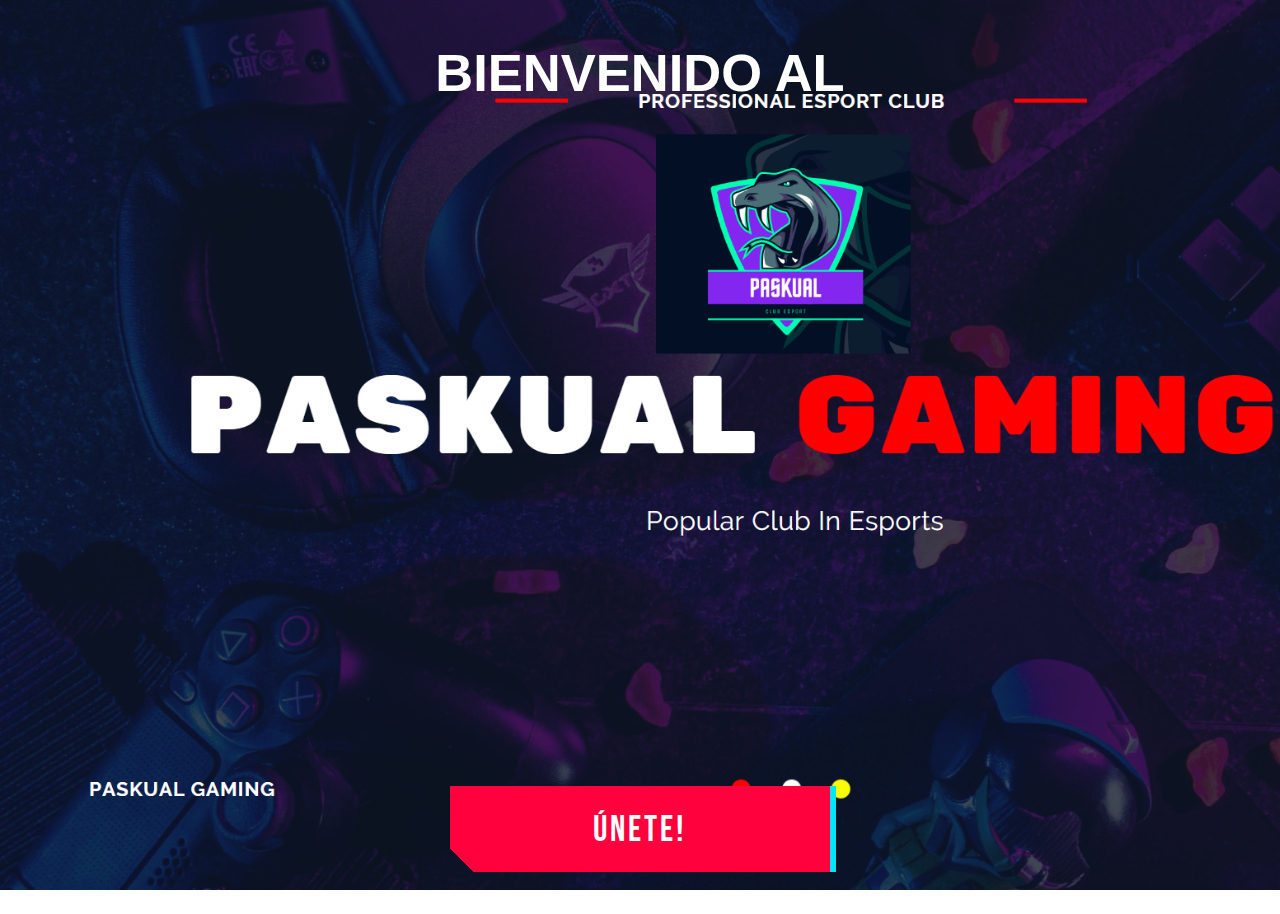
<file: index.html>
<!DOCTYPE html>
<html lang="en">

<head>
    <meta charset="UTF-8">
    <meta http-equiv="X-UA-Compatible" content="IE=edge">
    <meta name="viewport" content="width=device-width, initial-scale=1.0">
    <title>Inicio</title>
    <link rel="stylesheet" href="css/inicio.css">
</head>

<body>
    <header>
        <h2>BIENVENIDO AL</h2>
    </header>

    <section>
        <nav>
            <ul>
                
            </ul>
        </nav>

        <article>
            
        </article>
    </section>
    <footer>
        <link rel="preconnect" href="https://fonts.gstatic.com">
        <link href="https://fonts.googleapis.com/css2?family=Bebas+Neue&display=swap" rel="stylesheet">
        <button onclick="location.href='html/registro.html';">Únete!</button>
    </footer>
</body>

</html>
</file>
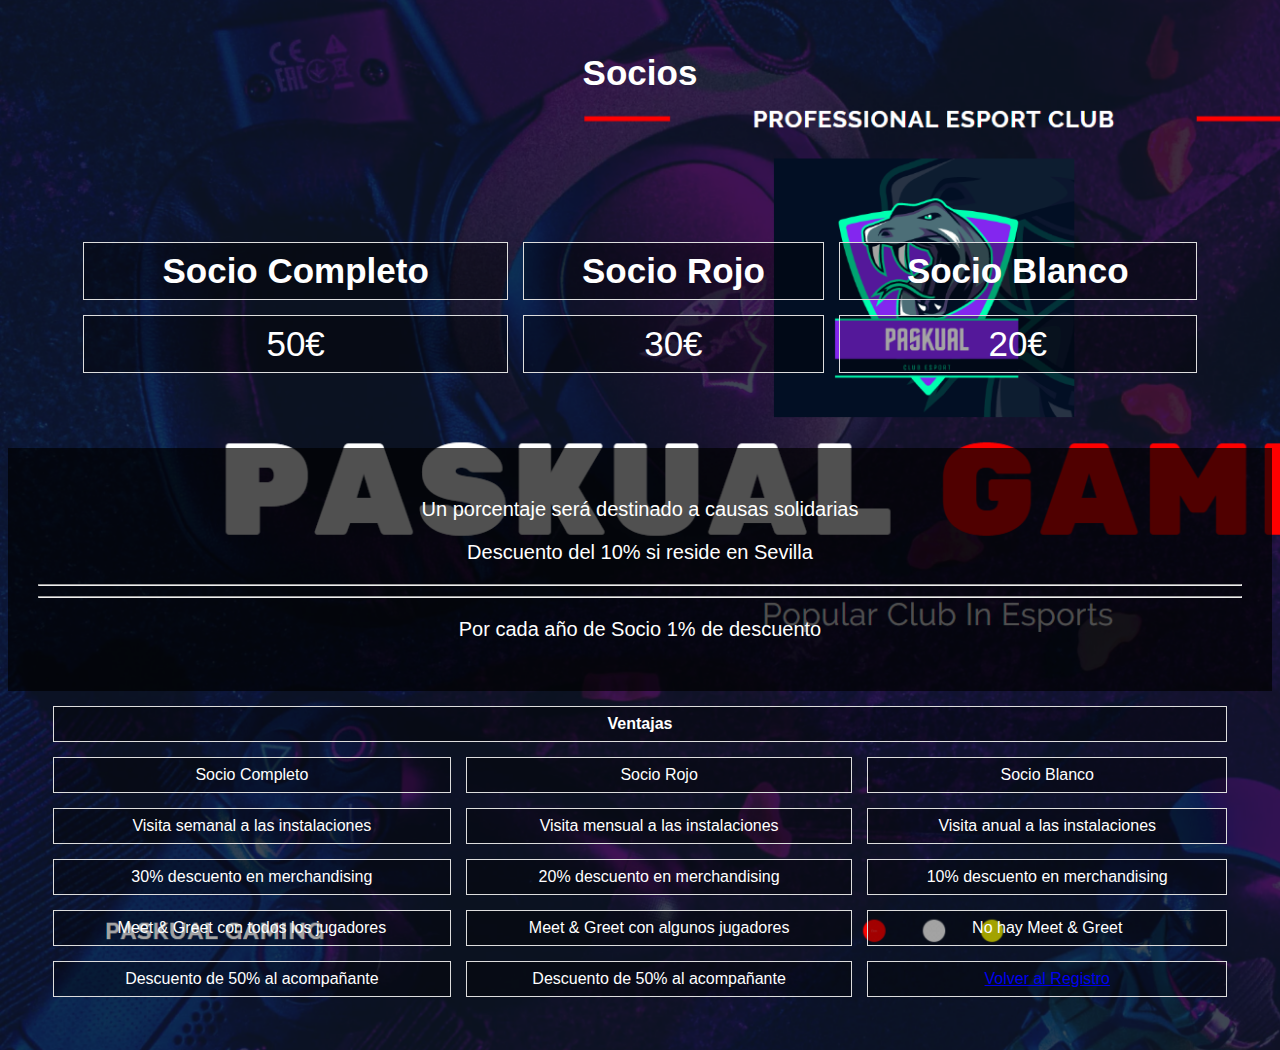
<file: ayuda.html>
<!DOCTYPE html>
<html lang="en">

<head>
    <meta charset="UTF-8">
    <meta http-equiv="X-UA-Compatible" content="IE=edge">
    <meta name="viewport" content="width=device-width, initial-scale=1.0">
    <title>Ayuda</title>
    <link rel="stylesheet" href="ayuda.css">
</head>

<body>
    <h1 class="s">Socios</h1>
    <header>
        <div>
            <table>
                <tr>
                    <th>Socio Completo</th>
                    <th>Socio Rojo</th>
                    <th>Socio Blanco</th>
                </tr>
                <tr>
                    <td>50€</td>
                    <td>30€</td>
                    <td>20€</td>
                </tr>
            </table>
        </div>
    </header>
    <div class="mitad">
        <p>Un porcentaje será destinado a causas solidarias</p>
        <p>Descuento del 10% si reside en Sevilla</p>
        <hr/><hr/>
        <p>Por cada año de Socio 1% de descuento</p>
    </div>
    <footer>
        <div class="pie">
            <table>
                <tr>
                    <th colspan="3">Ventajas</th>
                </tr>
                <tr>
                    <td>Socio Completo</td>
                    <td>Socio Rojo</td>
                    <td>Socio Blanco</td>
                </tr>
                <tr>
                    <td>Visita semanal a las instalaciones</td>
                    <td>Visita mensual a las instalaciones</td>
                    <td>Visita anual a las instalaciones</td>
                </tr>
                <tr>
                    <td>30% descuento en merchandising</td>
                    <td>20% descuento en merchandising</td>
                    <td>10% descuento en merchandising</td>
                </tr>
                <tr>
                    <td>Meet & Greet con todos los jugadores</td>
                    <td>Meet & Greet con algunos jugadores</td>
                    <td>No hay Meet & Greet</td>
                </tr>
                <tr>
                    <td>Descuento de 50% al acompañante</td>
                    <td>Descuento de 50% al acompañante</td> 
                    <td><a href="registro.html">Volver al Registro</a></td>                   
                </tr>
            </table>
        </div>
    </footer>
</body>

</html>
</file>
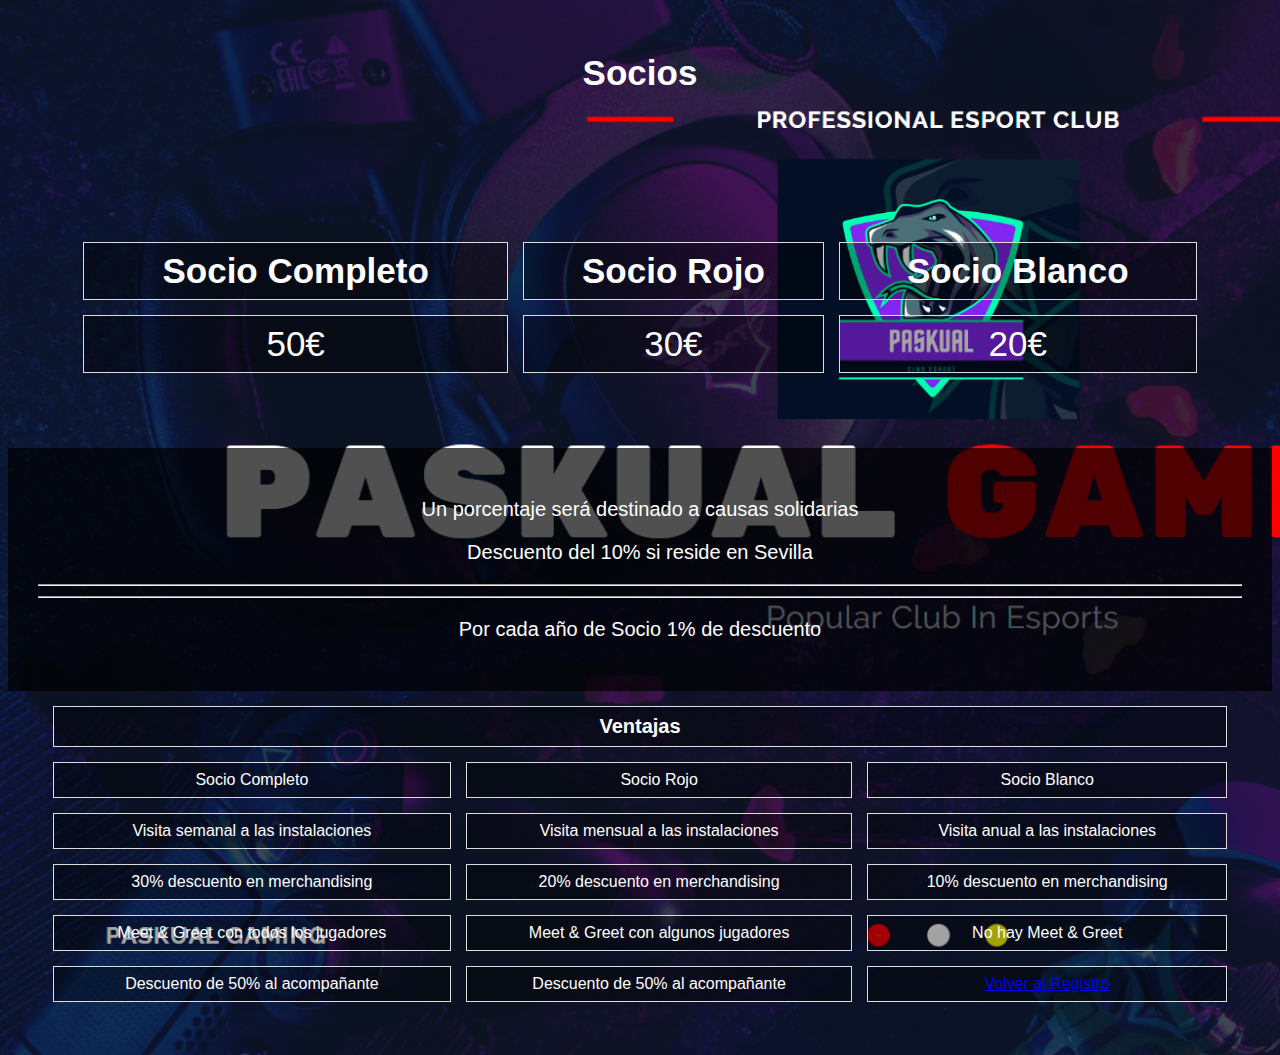
<file: html/ayuda.html>
<!DOCTYPE html>
<html lang="en">

<head>
    <meta charset="UTF-8">
    <meta http-equiv="X-UA-Compatible" content="IE=edge">
    <meta name="viewport" content="width=device-width, initial-scale=1.0">
    <title>Ayuda</title>
    <link rel="stylesheet" href="../css/ayuda.css">
</head>

<body>
    <h1 class="s">Socios</h1>
    <header>
        <div>
            <table>
                <tr>
                    <th>Socio Completo</th>
                    <th>Socio Rojo</th>
                    <th>Socio Blanco</th>
                </tr>
                <tr>
                    <td>50€</td>
                    <td>30€</td>
                    <td>20€</td>
                </tr>
            </table>
        </div>
    </header>
    <div class="mitad">
        <p>Un porcentaje será destinado a causas solidarias</p>
        <p>Descuento del 10% si reside en Sevilla</p>
        <hr/><hr/>
        <p>Por cada año de Socio 1% de descuento</p>
    </div>
    <footer>
        <div class="pie">
            <table>
                <tr>
                    <th colspan="3" class="q">Ventajas</th>
                </tr>
                <tr>
                    <td>Socio Completo</td>
                    <td>Socio Rojo</td>
                    <td>Socio Blanco</td>
                </tr>
                <tr>
                    <td>Visita semanal a las instalaciones</td>
                    <td>Visita mensual a las instalaciones</td>
                    <td>Visita anual a las instalaciones</td>
                </tr>
                <tr>
                    <td>30% descuento en merchandising</td>
                    <td>20% descuento en merchandising</td>
                    <td>10% descuento en merchandising</td>
                </tr>
                <tr>
                    <td>Meet & Greet con todos los jugadores</td>
                    <td>Meet & Greet con algunos jugadores</td>
                    <td>No hay Meet & Greet</td>
                </tr>
                <tr>
                    <td>Descuento de 50% al acompañante</td>
                    <td>Descuento de 50% al acompañante</td> 
                    <td><a href="registro.html">Volver al Registro</a></td>                   
                </tr>
            </table>
        </div>
    </footer>
</body>

</html>
</file>
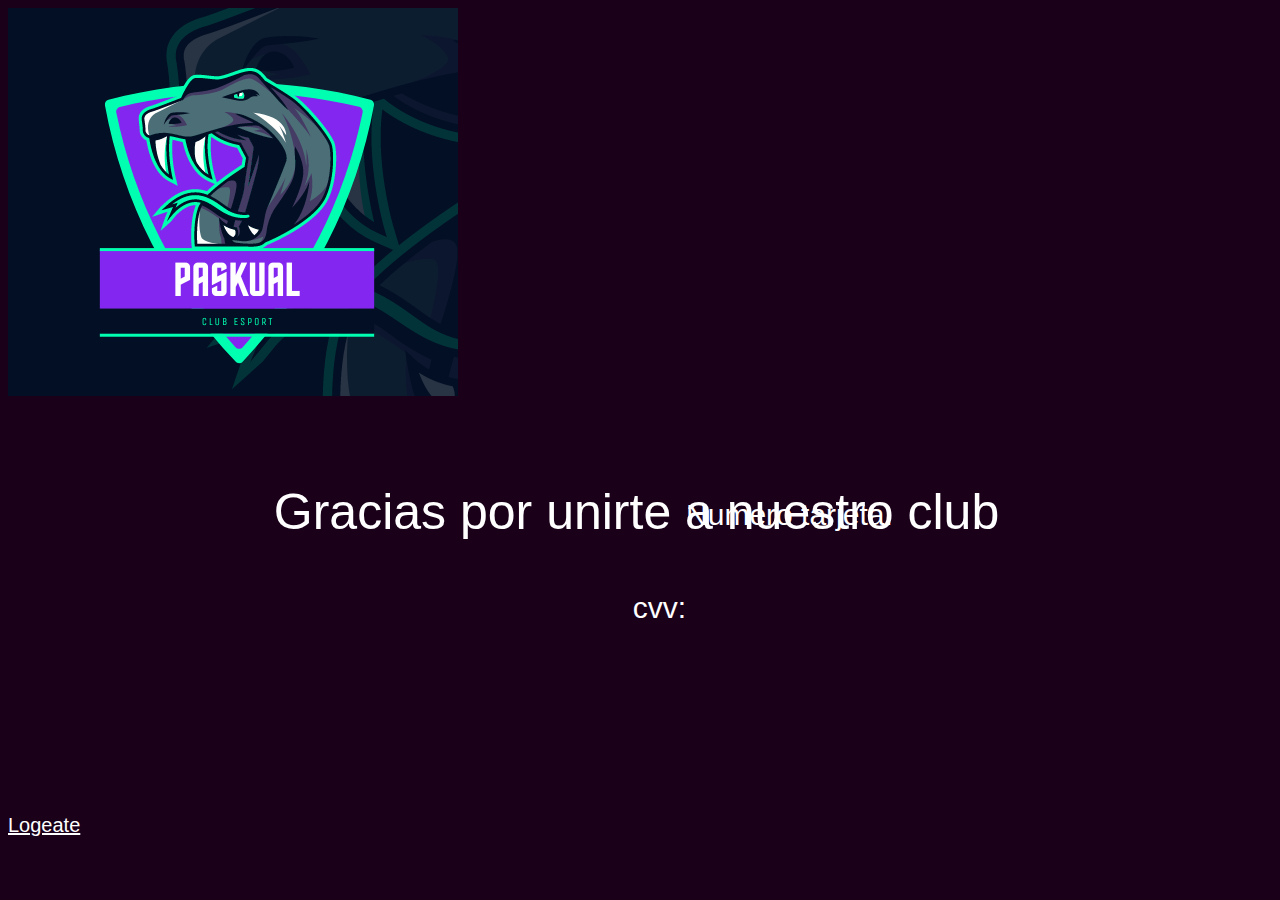
<file: html/fin.html>
<!DOCTYPE html>
<html lang="en">
<head>
    <meta charset="UTF-8">
    <meta http-equiv="X-UA-Compatible" content="IE=edge">
    <meta name="viewport" content="width=device-width, initial-scale=1.0">
    <title>Fin</title>
    <link rel="stylesheet" href="../css/fin.css">
</head>
<body>
    <img src="../fotos/asa.png">
    <header>Gracias por unirte a nuestro club</header>
    <footer>
        <p id="nombre"></p>
        <p id="as">Numero tarjeta:</p><p id="nt"></p>
        <p id="a">cvv:</p><p id="cvv"></p>
    </footer>
    <a href="login.html" id="log">Logeate</a>
</body>
<script src="../js/fin.js"></script>
</html>
</file>
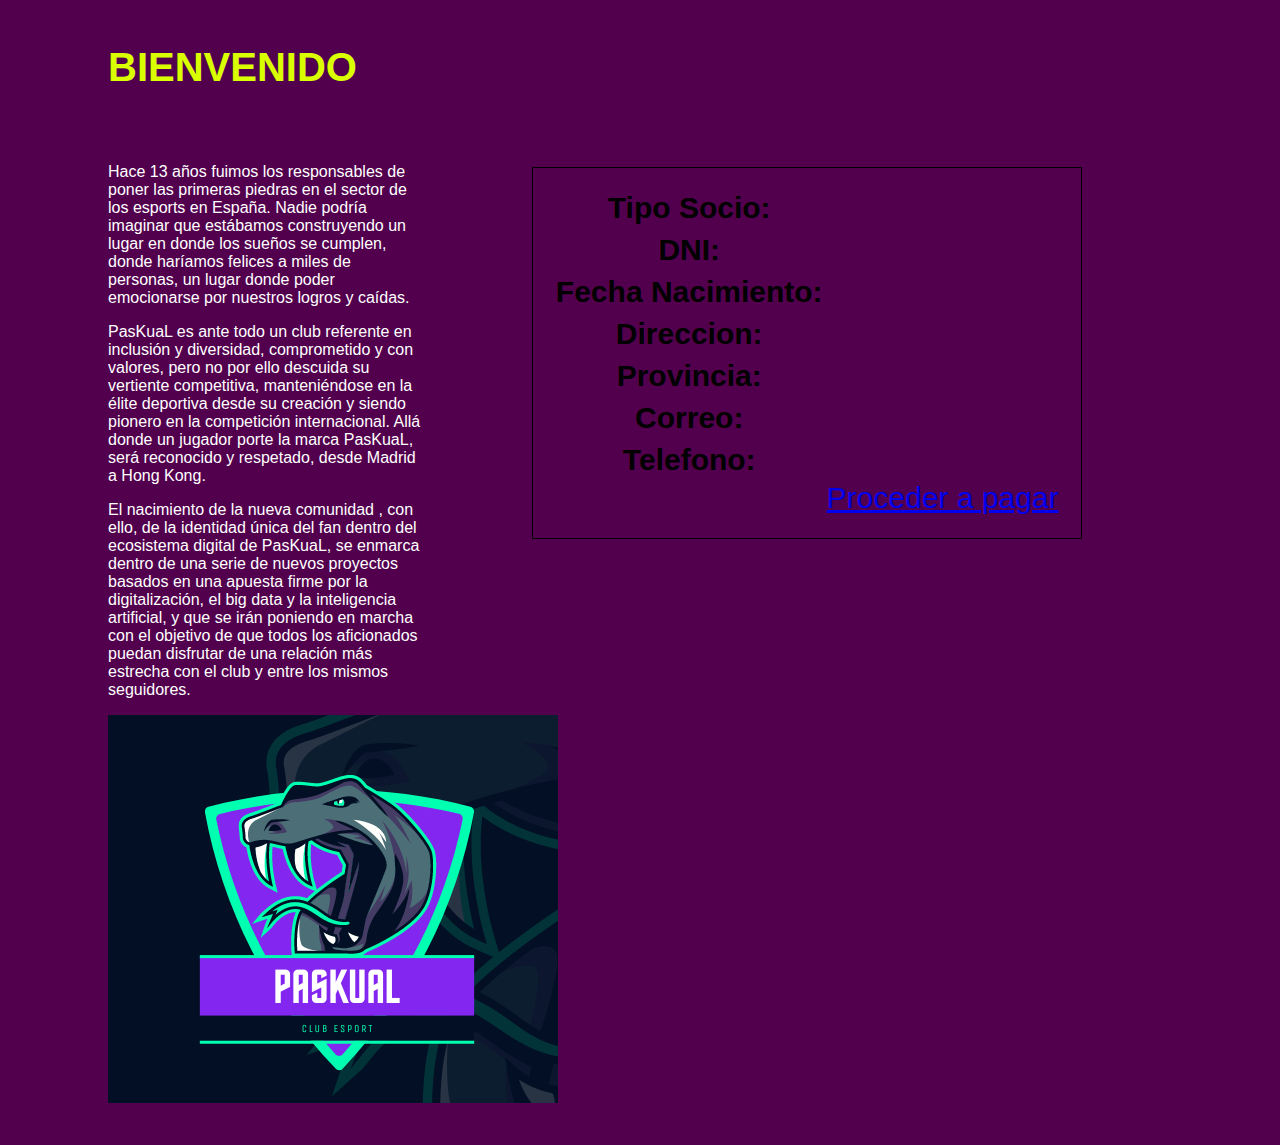
<file: html/inicio.html>
<!DOCTYPE html>
<html lang="en">

<head>
    <meta charset="UTF-8">
    <meta http-equiv="X-UA-Compatible" content="IE=edge">
    <meta name="viewport" content="width=device-width, initial-scale=1.0">
    <title>INICIO</title>
    <link rel="stylesheet" href="../css/portada.css">
</head>

<body>
    <header>
        <div class="he">
            <h1>BIENVENIDO <span id="nombre"></span> <span id="ap"></span></h1>
        </div>
    </header>
    <aside class="as">
        <p>Hace 13 años fuimos los responsables de poner las primeras piedras en el sector de los esports en España.
            Nadie podría imaginar que estábamos construyendo un lugar en donde los sueños se cumplen, donde haríamos
            felices a miles de personas, un lugar donde poder emocionarse por nuestros logros y caídas.</p>
        <P>PasKuaL es ante todo un club referente en inclusión y diversidad, comprometido y con valores, pero no por
            ello descuida su vertiente competitiva, manteniéndose en la élite deportiva desde su creación y siendo
            pionero en la competición internacional. Allá donde un jugador porte la marca PasKuaL, será reconocido y
            respetado, desde Madrid a Hong Kong.</P>
        <p>
            El nacimiento de la nueva comunidad , con ello, de la identidad única del fan dentro del
            ecosistema digital de PasKuaL, se enmarca dentro de una serie de nuevos proyectos basados en una
            apuesta firme por la digitalización, el big data y la inteligencia artificial, y que se irán poniendo en
            marcha con el objetivo de que todos los aficionados puedan disfrutar de una relación más estrecha con el
            club y entre los mismos seguidores.
        </p>
        <img src="../fotos/asa.png"><br><br>
    </aside>
    <section>
            <table class="datos">
                <tr>
                    <th>Tipo Socio:</th>
                </tr>
                <tr>
                    <td id="ns">**socio**</td>
                </tr>
                <tr>
                    <th>DNI:</th>
                </tr>
                <tr>
                    <td id="dni">**dni**</td>
                </tr>
                <tr>
                    <th>Fecha Nacimiento:</th>
                </tr>
                <tr>
                    <td id="fn">**fn**</td>
                </tr>
                <tr>
                    <th>Direccion:</th>
                </tr>
                <tr>
                    <td id="dir">**dir**</td>
                </tr>
                <tr>
                    <th>Provincia:</th>
                </tr>
                <tr>
                    <td id="pr">**pr**</td>
                </tr>
                <tr>
                    <th>Correo:</th>
                </tr>
                <tr>
                    <td id="email">**co**</td>
                </tr>
                <tr>
                    <th>Telefono:</th>
                </tr>
                <tr>
                    <td id="tlf">**tlf**</td>
                    <td><a href="../html/pago.html">Proceder a pagar</a></td>  
                </tr>                
            </table>
                  
    </section>
    <script src="../js/inicio.js"></script>
</body>

</html>
</file>
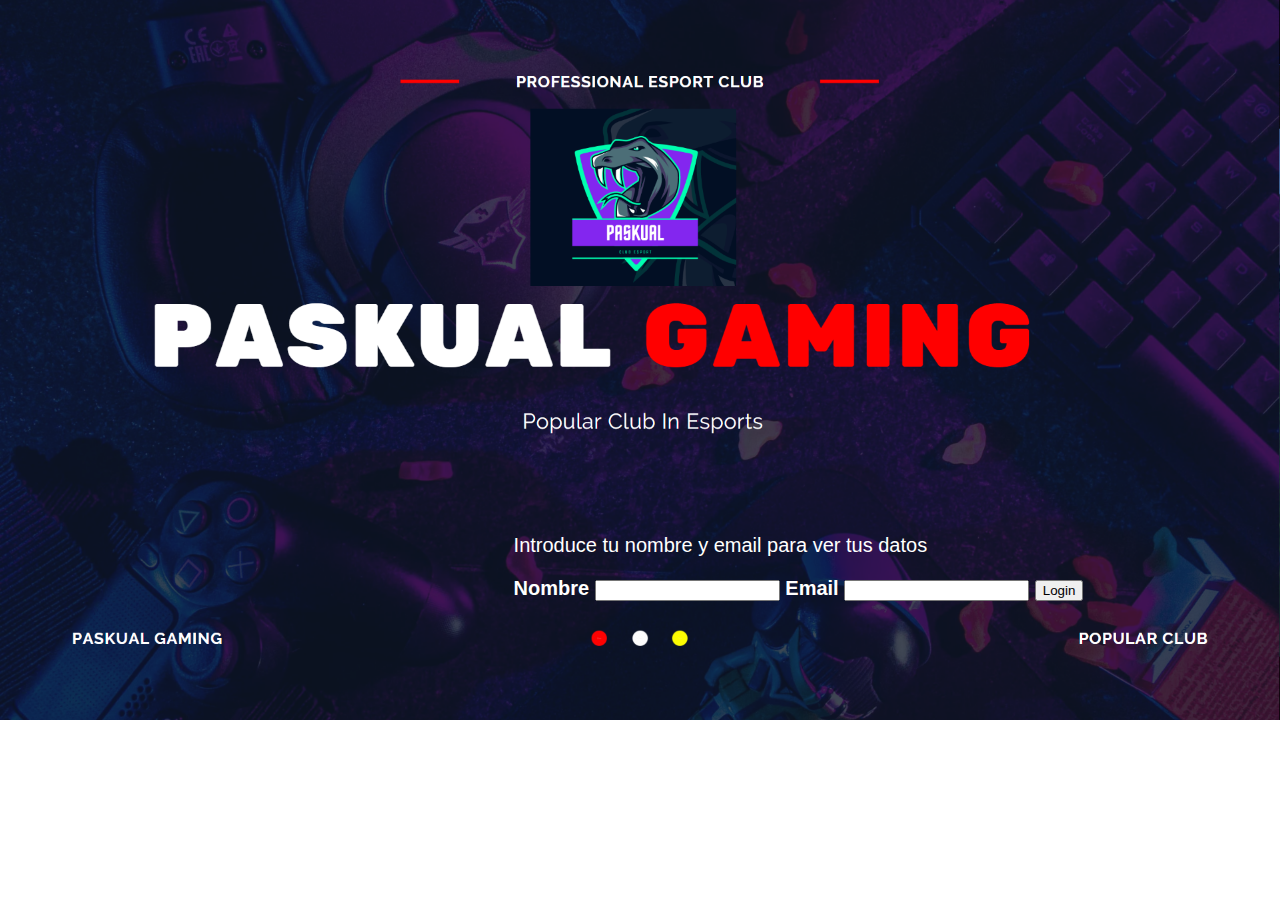
<file: html/login.html>
<!DOCTYPE html>
<html lang="en">

<head>
    <meta charset="UTF-8">
    <meta http-equiv="X-UA-Compatible" content="IE=edge">
    <meta name="viewport" content="width=device-width, initial-scale=1.0">
    <title>Document</title>
    <link rel="stylesheet" href="../css/login.css">
</head>

<body>   

    <form onsubmit="return false" class="formu">       
            <P>Introduce tu nombre y email para ver tus datos</P>
            <label for="nombre"><b>Nombre</b></label>
            <input type="text"  id="nombre" name="nombre" required>

            <label for="email"><b>Email</b></label>
            <input type="text"  id="email" name="email" required>

            <button type="submit" onclick="Login()">Login</button>

        
    </form>
</body>
<script src="../js/login.js"></script>
</html>
</file>
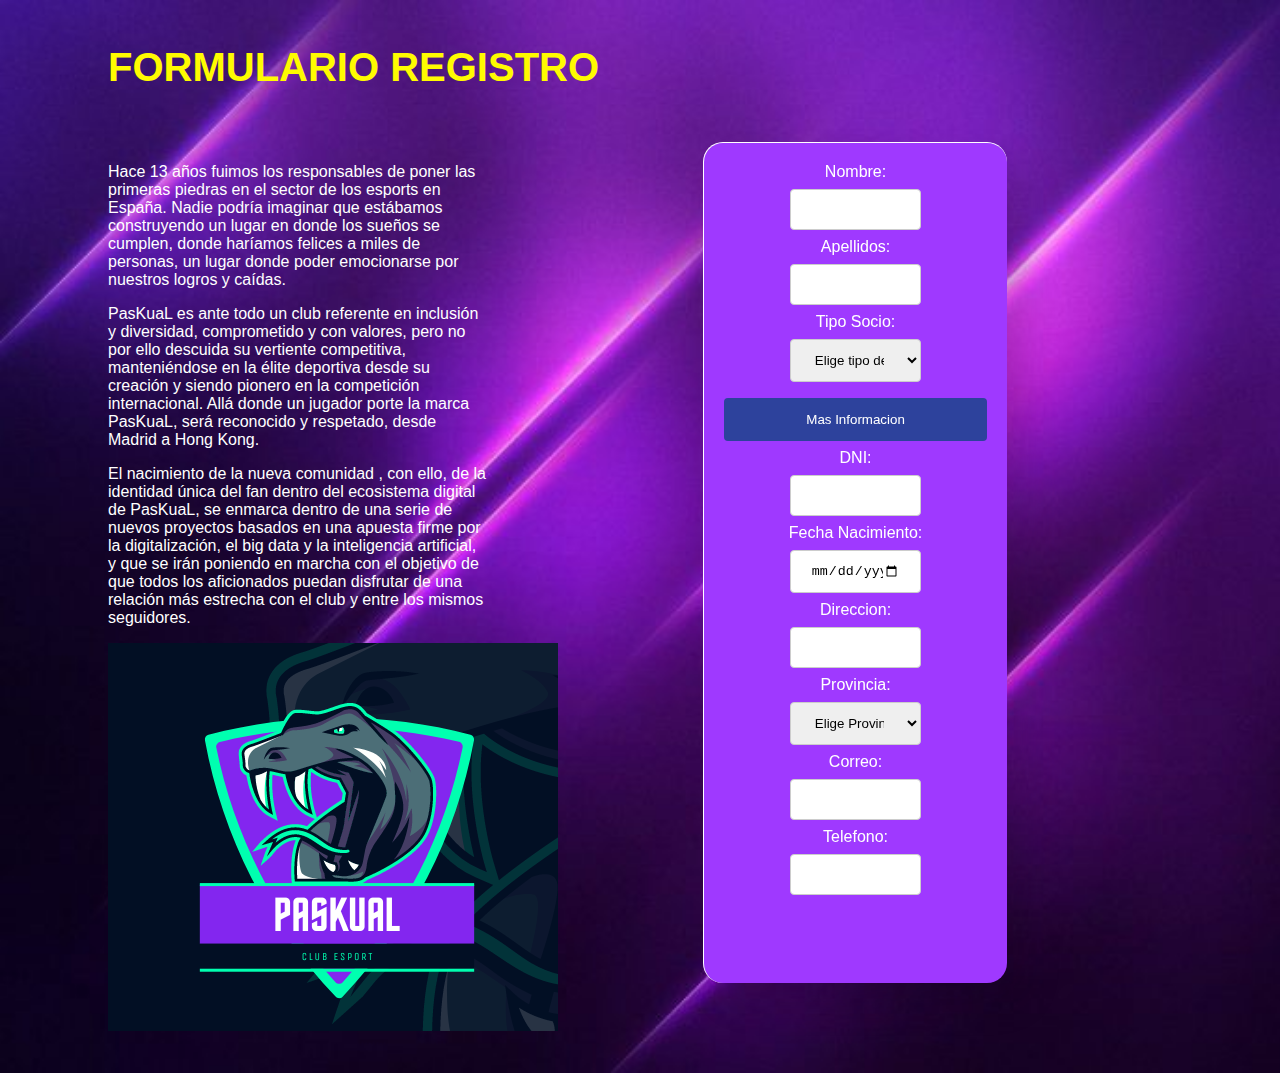
<file: html/registro.html>
<!DOCTYPE html>
<html lang="en">
    
<head>
    <meta charset="UTF-8">
    <meta http-equiv="X-UA-Compatible" content="IE=edge">
    <meta name="viewport" content="width=device-width, initial-scale=1.0">
    <title>Registro</title>
    <link rel="stylesheet" href="../css/registro.css">
    <script src="https://code.jquery.com/jquery-3.5.1.min.js"></script>
</head>

<body>
    <header>
        <h1>FORMULARIO REGISTRO</h1>
    </header>
    <aside class="as">
        <div class="a">
            <form id="favanzado" class="formulario" action="inicio.html">
                <label for="nombre">Nombre:</label><br>
                <input type="text" id="nombre" name="nombre" required><br>
                <span id="errornom">Formato incorrecto</span>
                <label for="apellidos">Apellidos:</label><br>
                <input type="text" id="apellidos" name="apellidos" required><br>
                <span id="errorap">Formato incorrecto</span>
                <label for="socio">Tipo Socio:</label><br>
                <select required name="soc" id="soc" class="form-control">
                    <option value="">Elige tipo de Socio</option>
                    <option value="Rojo">Rojo</option>
                    <option value="Blanco">Blanco</option>
                    <option value="Completo">Completo</option>
                </select><input type="button" onclick="location.href='ayuda.html';" value="Mas Informacion" /><br>
                <label for="dni">DNI:</label><br>
                <input type="text" id="dni" name="dni" required><br>
                <span id="errordni">Formato incorrecto</span>
                <label for="fecnac">Fecha Nacimiento:</label><br>
                <input type="date" id="fecnac" name="fecnac" required><br>
                <span id="errorfecnac">Formato incorrecto</span>
                <label for="dir">Direccion:</label><br>
                <input type="text" id="dir" name="dir" required><br>
                <span id="errordir">Formato incorrecto</span>
                <label for="prov">Provincia:</label><br>
                <select required name="prov" id="prov" class="form-control">
                    <option value="">Elige Provincia</option>
                    <option value="Álava/Araba">Álava/Araba</option>
                    <option value="Albacete">Albacete</option>
                    <option value="Alicante">Alicante</option>
                    <option value="Almería">Almería</option>
                    <option value="Asturias">Asturias</option>
                    <option value="Ávila">Ávila</option>
                    <option value="Badajoz">Badajoz</option>
                    <option value="Baleares">Baleares</option>
                    <option value="Barcelona">Barcelona</option>
                    <option value="Burgos">Burgos</option>
                    <option value="Cáceres">Cáceres</option>
                    <option value="Cádiz">Cádiz</option>
                    <option value="Cantabria">Cantabria</option>
                    <option value="Castellón">Castellón</option>
                    <option value="Ceuta">Ceuta</option>
                    <option value="Ciudad Real">Ciudad Real</option>
                    <option value="Córdoba">Córdoba</option>
                    <option value="Cuenca">Cuenca</option>
                    <option value="Gerona/Girona">Gerona/Girona</option>
                    <option value="Granada">Granada</option>
                    <option value="Guadalajara">Guadalajara</option>
                    <option value="Guipúzcoa/Gipuzkoa">Guipúzcoa/Gipuzkoa</option>
                    <option value="Huelva">Huelva</option>
                    <option value="Huesca">Huesca</option>
                    <option value="Jaén">Jaén</option>
                    <option value="La Coruña/A Coruña">La Coruña/A Coruña</option>
                    <option value="La Rioja">La Rioja</option>
                    <option value="Las Palmas">Las Palmas</option>
                    <option value="León">León</option>
                    <option value="Lérida/Lleida">Lérida/Lleida</option>
                    <option value="Lugo">Lugo</option>
                    <option value="Madrid">Madrid</option>
                    <option value="Málaga">Málaga</option>
                    <option value="Melilla">Melilla</option>
                    <option value="Murcia">Murcia</option>
                    <option value="Navarra">Navarra</option>
                    <option value="Orense/Ourense">Orense/Ourense</option>
                    <option value="Palencia">Palencia</option>
                    <option value="Pontevedra">Pontevedra</option>
                    <option value="Salamanca">Salamanca</option>
                    <option value="Segovia">Segovia</option>
                    <option value="Sevilla">Sevilla</option>
                    <option value="Soria">Soria</option>
                    <option value="Tarragona">Tarragona</option>
                    <option value="Tenerife">Tenerife</option>
                    <option value="Teruel">Teruel</option>
                    <option value="Toledo">Toledo</option>
                    <option value="Valencia">Valencia</option>
                    <option value="Valladolid">Valladolid</option>
                    <option value="Vizcaya/Bizkaia">Vizcaya/Bizkaia</option>
                    <option value="Zamora">Zamora</option>
                    <option value="Zaragoza">Zaragoza</option>
                </select><br>
                <label for="email">Correo:</label><br>
                <input type="text" id="email" name="email" required><br>
                <span id="errorem">Formato incorrecto</span>
                <label for="tlf">Telefono:</label><br>
                <input type="tel" id="tlf" name="tlf" required> <br><br>
                <span id="errortlf">Formato incorrecto</span>
                <input type="submit" id="submit" value="Enviar" >
            </form>
        </div>
    </aside>
    <aside>
        <p>Hace 13 años fuimos los responsables de poner las primeras piedras en el sector de los esports en España.
            Nadie podría imaginar que estábamos construyendo un lugar en donde los sueños se cumplen, donde haríamos
            felices a miles de personas, un lugar donde poder emocionarse por nuestros logros y caídas.</p>
        <P>PasKuaL es ante todo un club referente en inclusión y diversidad, comprometido y con valores, pero no por
            ello descuida su vertiente competitiva, manteniéndose en la élite deportiva desde su creación y siendo
            pionero en la competición internacional. Allá donde un jugador porte la marca PasKuaL, será reconocido y
            respetado, desde Madrid a Hong Kong.</P>
        <p>
            El nacimiento de la nueva comunidad , con ello, de la identidad única del fan dentro del
            ecosistema digital de PasKuaL, se enmarca dentro de una serie de nuevos proyectos basados en una
            apuesta firme por la digitalización, el big data y la inteligencia artificial, y que se irán poniendo en
            marcha con el objetivo de que todos los aficionados puedan disfrutar de una relación más estrecha con el
            club y entre los mismos seguidores.
        </p>
        <img src="../fotos/asa.png"><br><br>
        
    </aside>
    <script src="../js/registro.js"></script>
</body>

</html>
</file>
<file: css/inicio.css>
* {
    box-sizing: border-box;
  }
body {
    background-image: url("../fotos/asdad.png");
    background-repeat: no-repeat;
    background-size: cover;
}
header {
    
    padding: 30px;
    text-align: center;
    font-size: 35px;
    color: white;
    font-family: 'Franklin Gothic Medium', 'Arial Narrow', Arial, sans-serif;
    margin-top: -40px;
  }
  
 
  nav {
    float: left;
    width: 30%;
    height: 300px; 
    padding: 20px;
    color: white;
  }
  

  nav ul {
    list-style-type: none;
    padding: 0;
  }
  
  article {
    float: left;
    padding: 20px;
    width: 70%;
    color: white;
    height: 300px; 
  }
  

  section::after {
    content: "";
    display: table;
    clear: both;
  }
  
 
  footer {
    margin-top: 300px;
    padding: 10px;
    text-align: center;
    color: white;
  }
  

  @media (max-width: 600px) {
    nav, article {
      width: 100%;
      height: auto;
    }
  }
 
  button, button::after {
    width: 380px;
    height: 86px;
    font-size: 36px;
    font-family: 'Bebas Neue', cursive;
    background: linear-gradient(45deg, transparent 5%, #FF013C 5%);
    border: 0;
    color: #fff;
    letter-spacing: 3px;
    line-height: 88px;
    box-shadow: 6px 0px 0px #00E6F6;
    outline: transparent;
    position: relative;
  }
  
  button::after {
    --slice-0: inset(50% 50% 50% 50%);
    --slice-1: inset(80% -6px 0 0);
    --slice-2: inset(50% -6px 30% 0);
    --slice-3: inset(10% -6px 85% 0);
    --slice-4: inset(40% -6px 43% 0);
    --slice-5: inset(80% -6px 5% 0);
    
    content: 'Únete!';
    display: block;
    position: absolute;
    top: 0;
    left: 0;
    right: 0;
    bottom: 0;
    background: linear-gradient(45deg, transparent 3%, #00E6F6 3%, #00E6F6 5%, #FF013C 5%);
    text-shadow: -3px -3px 0px #F8F005, 3px 3px 0px #00E6F6;
    clip-path: var(--slice-0);
  }
  
  button:hover::after {
    animation: 1s glitch;
    animation-timing-function: steps(2, end);
  }
  
  @keyframes glitch {
    0% {
      clip-path: var(--slice-1);
      transform: translate(-20px, -10px);
    }
    10% {
      clip-path: var(--slice-3);
      transform: translate(10px, 10px);
    }
    20% {
      clip-path: var(--slice-1);
      transform: translate(-10px, 10px);
    }
    30% {
      clip-path: var(--slice-3);
      transform: translate(0px, 5px);
    }
    40% {
      clip-path: var(--slice-2);
      transform: translate(-5px, 0px);
    }
    50% {
      clip-path: var(--slice-3);
      transform: translate(5px, 0px);
    }
    60% {
      clip-path: var(--slice-4);
      transform: translate(5px, 10px);
    }
    70% {
      clip-path: var(--slice-2);
      transform: translate(-10px, 10px);
    }
    80% {
      clip-path: var(--slice-5);
      transform: translate(20px, -10px);
    }
    90% {
      clip-path: var(--slice-1);
      transform: translate(-10px, 0px);
    }
    100% {
      clip-path: var(--slice-1);
      transform: translate(0);
    }
  }
</file>
<file: ayuda.css>
body{
    background-image: url("/fotos/asdad.png");
    background-repeat: no-repeat;
    background-size: cover;
    
    font-family: 'Franklin Gothic Medium', 'Arial Narrow', Arial, sans-serif;
}
header {
    
    padding: 30px;
    text-align: center;
    font-size: 35px;
    color: white;
    font-family: 'Franklin Gothic Medium', 'Arial Narrow', Arial, sans-serif;
    padding-top: 50px;
  }
  table {
    font-family: 'Franklin Gothic Medium', 'Arial Narrow', Arial, sans-serif;
    width: 100%;
    border-collapse: separate;
    border-spacing: 15px;
    padding: 30px;
  }
  
  td, th {
    border: 1px solid #dddddd;
    text-align: center;
    padding: 8px;
    background-color: rgba(0, 0, 0, 0.356);
  }
  .mitad{
    color: white;
    background-color: rgba(0, 0, 0, 0.685);
    text-align: center;   
    font-size: 20px;
    padding: 30px;
    
  }
  .pie{
    margin-top: -30px;
    color: white;

  }
  .s{
    
    padding: 30px;
    text-align: center;
    font-size: 35px;
    color: white;
  }
</file>
<file: css/ayuda.css>
body{
    background-image: url("../fotos/asdad.png");
    background-repeat: no-repeat;
    background-size: cover;
    
    font-family: 'Franklin Gothic Medium', 'Arial Narrow', Arial, sans-serif;
}
header {
    
    padding: 30px;
    text-align: center;
    font-size: 35px;
    color: white;
    font-family: 'Franklin Gothic Medium', 'Arial Narrow', Arial, sans-serif;
    padding-top: 50px;
  }
  table {
    font-family: 'Franklin Gothic Medium', 'Arial Narrow', Arial, sans-serif;
    width: 100%;
    border-collapse: separate;
    border-spacing: 15px;
    padding: 30px;
  }
  
  td, th {
    border: 1px solid #dddddd;
    text-align: center;
    padding: 8px;
    background-color: rgba(0, 0, 0, 0.356);
  }
  .mitad{
    color: white;
    background-color: rgba(0, 0, 0, 0.685);
    text-align: center;   
    font-size: 20px;
    padding: 30px;
    
  }
  .pie{
    margin-top: -30px;
    color: white;

  }
  .s{
    
    padding: 30px;
    text-align: center;
    font-size: 35px;
    color: white;
  }
  .q{
    font-size: 20px;
  }
</file>
<file: css/fin.css>
body{
    background: rgb(27, 0, 26);
    font-family: 'Franklin Gothic Medium', 'Arial Narrow', Arial, sans-serif;
}
header{
    color: white;
    font-size: 50px;
    padding: 20px;
    float: right;
    margin-right: 20%;
    margin-top: 5%;
}
#nombre{
    color: white;
    font-size: 50px;
    padding: 20px;
    float: right;
    margin-right: 30%;
    margin-top: -10%;
}
#as{
    color: white;
    font-size: 30px;    
    float: right;
    margin-right: 30%;
    margin-top: -5%;
}
#a{
    color: white;
    font-size: 30px;   
    float: right;    
    
}
#nt{
    color: white;    
    float: right;
    margin-right: 30%;
    margin-top: -20px;    
}
#cvv{
    color: white;    
    float: right;
    margin-top: 70px;
    margin-right: -7%;
}
#log{
    color: white;
    float: left;
    margin-top: 20%;
    font-size: 20px;
}
</file>
<file: css/portada.css>
body{
    background: rgb(82, 0, 78);
    font-family: 'Franklin Gothic Medium', 'Arial Narrow', Arial, sans-serif;
}
.he{    
    color: rgb(217, 255, 0);
    padding: 10px;
    border-radius: 20px;
    padding-left: 100px;
    font-size: 20px;
}
.as {
    color: rgb(255, 255, 255);
    width: 25%;
    padding: 20px;
    float: left;
    padding-left: 100px;
    
}
.datos{    
    float: right;
    padding: 20px;
    border:1px solid black;
    font-size: 30px;
    margin-right: 15%;
    margin-top: 40px;
}
td{
    color: aqua;
    
}
.pago{
    font-size: 20px;
    color:rgb(208, 255, 0);
}
</file>
<file: css/login.css>
* {
    box-sizing: border-box;
  }
body {
    background-image: url("../fotos/asdad.png");
    background-repeat: no-repeat;
    background-size: cover;
    font-family: 'Franklin Gothic Medium', 'Arial Narrow', Arial, sans-serif;
}
.formu{
    color: white;
    float: left;
    margin-top: 40%;
    margin-left: 40%;
    font-size: 20px;
}
</file>
<file: css/registro.css>
body {
    background-image: url("../fotos/aa.jpg");
    background-repeat: no-repeat;
    background-size: cover;

    font-family: 'Franklin Gothic Medium', 'Arial Narrow', Arial, sans-serif;
}

header {
    color: rgb(255, 251, 0);
    padding: 10px;
    border-radius: 20px;
    padding-left: 100px;
    font-size: 20px;
    
}

.as {
    width: 40%;
    padding: 15px;
    float: right;

}

form {
    
    background: rgb(159, 57, 255);
    padding: 20px;
    width: 52%;
    float: right;
    height: 800px;
    border-radius: 20px;
    border-left: 1px solid white;
    border-top: 1px solid white;
    backdrop-filter: blur(10px);
    box-shadow: 20px 20px 40px -6px rgba(0, 0, 0, 0.2);
    text-align: center;
    margin-right: 250px;
}

input[type=text],
select {
    width: 50%;
    padding: 12px 20px;
    margin: 8px 0;
    display: inline-block;
    border: 1px solid #ccc;
    border-radius: 4px;
    box-sizing: border-box;
}

input[type=date],
select {
    width: 50%;
    padding: 12px 20px;
    margin: 8px 0;
    display: inline-block;
    border: 1px solid #ccc;
    border-radius: 4px;
    box-sizing: border-box;
}

input[type=tel],
select {
    width: 50%;
    padding: 12px 20px;
    margin: 8px 0;
    display: inline-block;
    border: 1px solid #ccc;
    border-radius: 4px;
    box-sizing: border-box;
}

input[type=submit] {
    width: 100%;
    background-color: #4CAF50;
    color: white;
    padding: 14px 20px;
    margin: 8px 0;
    border: none;
    border-radius: 4px;
    cursor: pointer;
    display: none;
}

input[type=button] {
    width: 100%;
    background-color: #2d429c;
    color: white;
    padding: 14px 20px;
    margin: 8px 0;
    border: none;
    border-radius: 4px;
    cursor: pointer;
}

aside {
    color: white;
    width: 30%;
    padding: 20px;
    float: left;
    padding-left: 100px;
    
}
a{
    color: rgb(255, 255, 0);
    float: right;
}
#errornom{
    color:red;
    font-size: 12px;
    display: none;
}
#errorap{
    color:red;
    font-size: 12px;
    display: none;
}
#errordir{
    color:red;
    font-size: 12px;
    display: none;
}
#errordni{
    color:red;
    font-size: 12px;
    display: none;
}
#errorem{
    color:red;
    font-size: 12px;
    display: none;
}
#errortlf{
    color:red;
    font-size: 12px;
    display: none;
}
#errorfecnac{
    color:red;
    font-size: 12px;
    display: none;
}
#errorprov{
    color:red;
    font-size: 12px;
    display: none;
}
</file>
